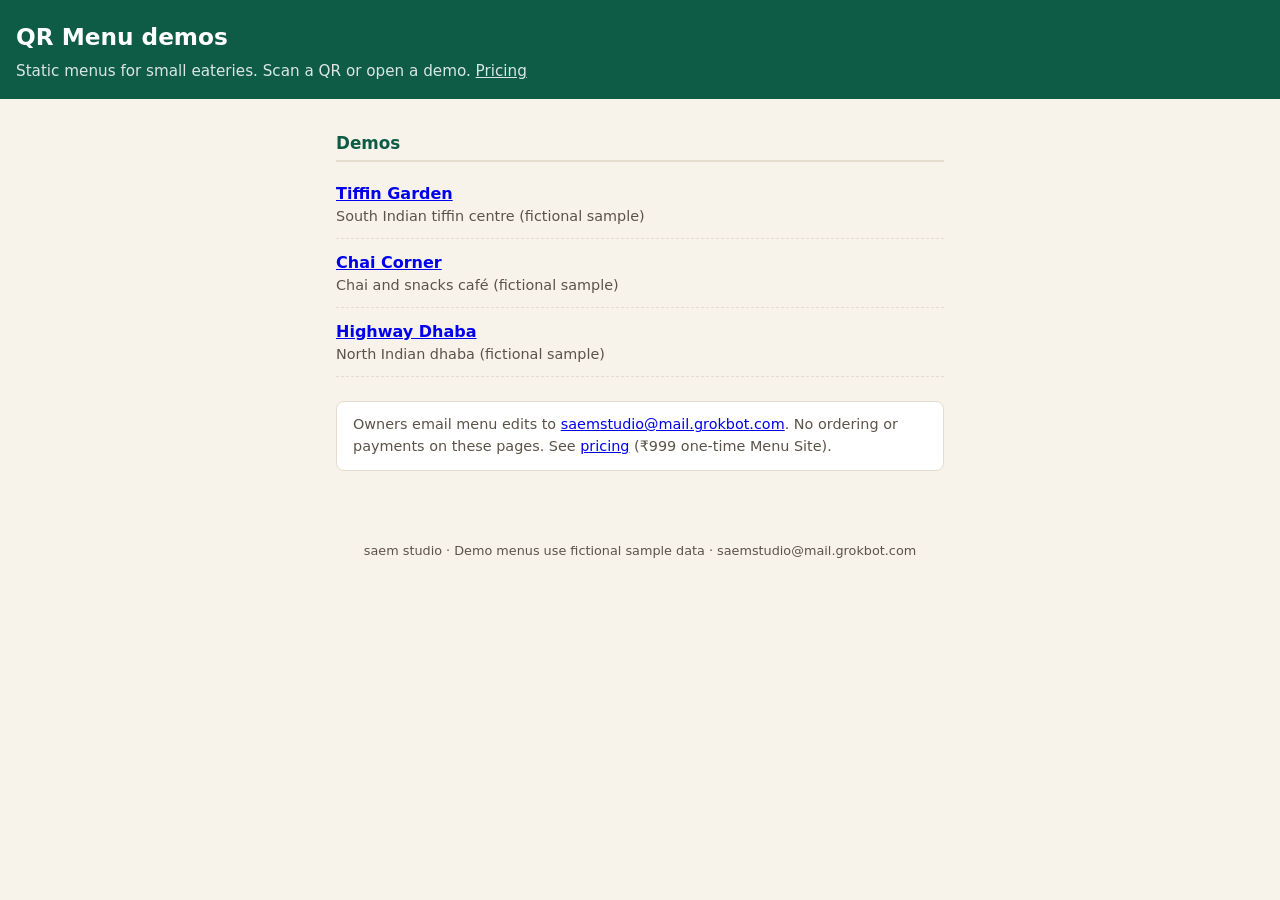
<file: index.html>
<!doctype html>
<html lang="en">
<head>
  <meta charset="utf-8">
  <meta name="viewport" content="width=device-width,initial-scale=1">
  <title>QR Menu demos · saem studio</title>
  <meta name="description" content="Demo QR menus for small eateries. Fictional sample data. Built by saem studio.">
  <link rel="canonical" href="https://saemali.github.io/qr-menu/">
  <meta property="og:title" content="QR Menu demos · saem studio">
  <meta property="og:description" content="Demo QR menus for small eateries. Fictional sample data. Built by saem studio.">
  <meta property="og:url" content="https://saemali.github.io/qr-menu/">
  <meta property="og:type" content="website">
  <meta property="og:image" content="https://saemali.github.io/qr-menu/favicon.svg">
  <link rel="icon" href="favicon.svg" type="image/svg+xml">
  <link rel="stylesheet" href="assets/style.css">
</head>
<body>
  <header>
    <h1>QR Menu demos</h1>
    <p class="tag">Static menus for small eateries. Scan a QR or open a demo. <a href="pricing.html" style="color:#fff;text-decoration:underline">Pricing</a></p>
  </header>
  <main>
    <h2 class="cat">Demos</h2>
    <div class="item">
      <div><span class="name"><a href="tiffin-garden/">Tiffin Garden</a></span>
        <span class="local">South Indian tiffin centre (fictional sample)</span></div>
    </div>
    <div class="item">
      <div><span class="name"><a href="chai-corner/">Chai Corner</a></span>
        <span class="local">Chai and snacks café (fictional sample)</span></div>
    </div>
    <div class="item">
      <div><span class="name"><a href="highway-dhaba/">Highway Dhaba</a></span>
        <span class="local">North Indian dhaba (fictional sample)</span></div>
    </div>
    <p class="note">Owners email menu edits to <a href="mailto:saemstudio@mail.grokbot.com">saemstudio@mail.grokbot.com</a>. No ordering or payments on these pages. See <a href="pricing.html">pricing</a> (₹999 one-time Menu Site).</p>
  </main>
  <footer>saem studio · Demo menus use fictional sample data · saemstudio@mail.grokbot.com</footer>
</body>
</html>
</file>
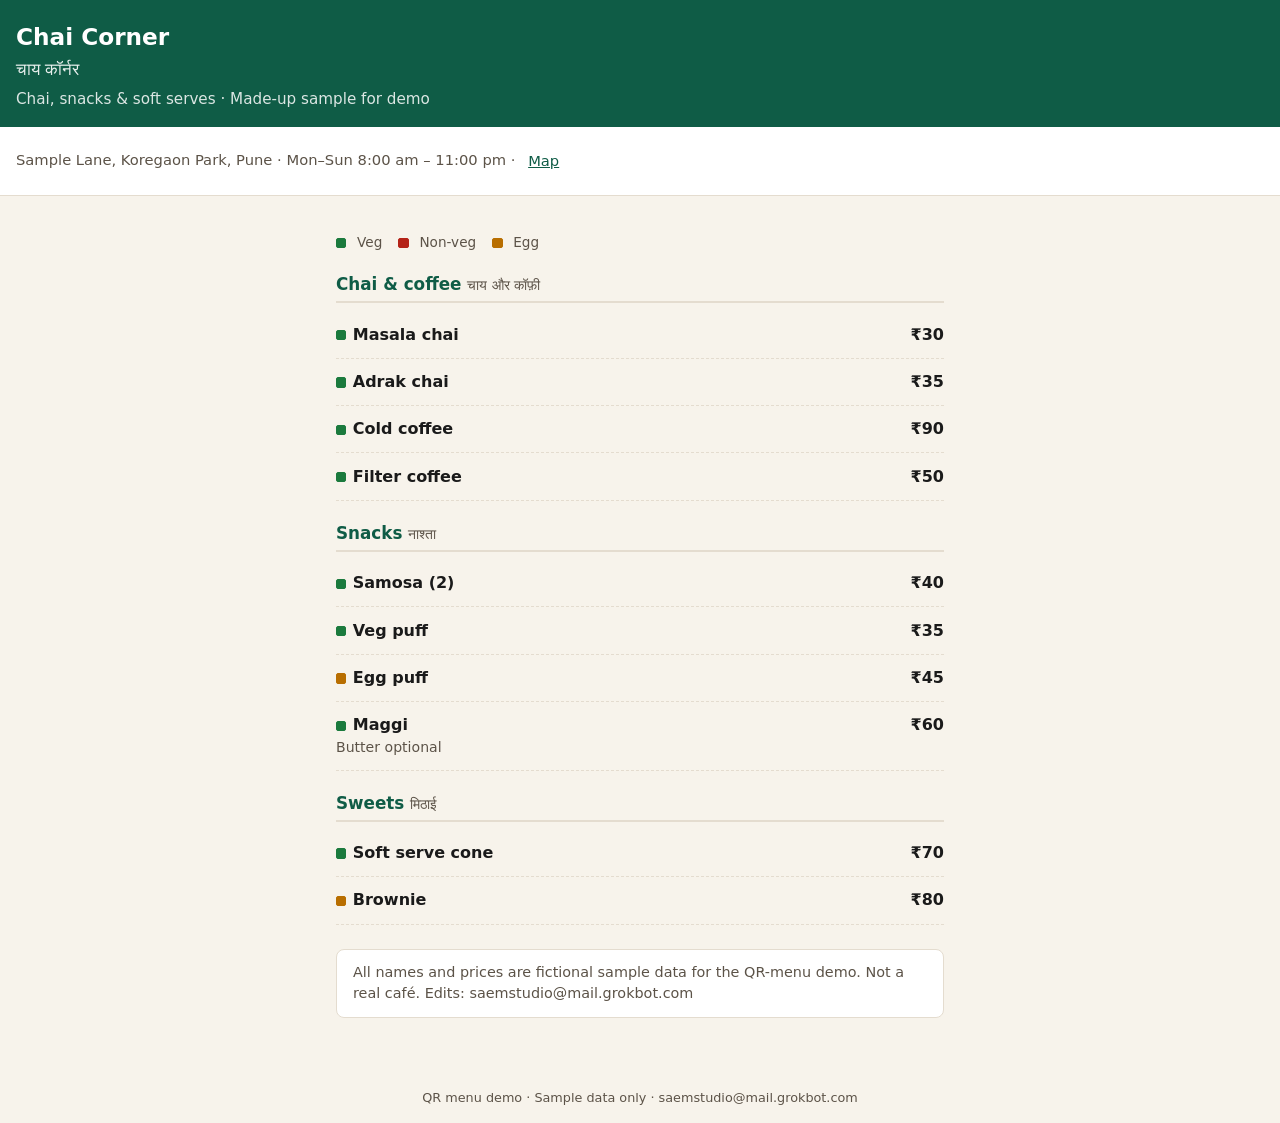
<file: chai-corner/index.html>
<!doctype html>
<html lang="en">
<head>
  <meta charset="utf-8">
  <meta name="viewport" content="width=device-width,initial-scale=1">
  <title>Chai Corner · QR Menu</title>
  <meta name="description" content="Chai, snacks &amp; soft serves · Made-up sample for demo">
  <meta name="robots" content="noindex">
  <link rel="canonical" href="https://saemali.github.io/qr-menu/chai-corner/">
  <meta property="og:title" content="Chai Corner · QR Menu">
  <meta property="og:description" content="Chai, snacks &amp; soft serves · Made-up sample for demo">
  <meta property="og:url" content="https://saemali.github.io/qr-menu/chai-corner/">
  <meta property="og:type" content="website">
  <meta property="og:image" content="https://saemali.github.io/qr-menu/favicon.svg">
  <link rel="icon" href="../favicon.svg" type="image/svg+xml">
  <link rel="stylesheet" href="../assets/style.css">
</head>
<body>
  <header>
    <h1 id="name">Loading…</h1>
    <p class="local" id="name_local" hidden></p>
    <p class="tag" id="tagline"></p>
  </header>
  <div class="meta" id="meta"></div>
  <main>
    <noscript>
      <p>JavaScript is off. Open the menu data directly: <a href="menu.json">menu.json</a>.</p>
    </noscript>
    <p id="status" role="status">Loading menu…</p>
    <div id="menu"></div>
  </main>
  <footer>QR menu demo · Sample data only · saemstudio@mail.grokbot.com</footer>
  <script src="../assets/menu.js"></script>
</body>
</html>
</file>
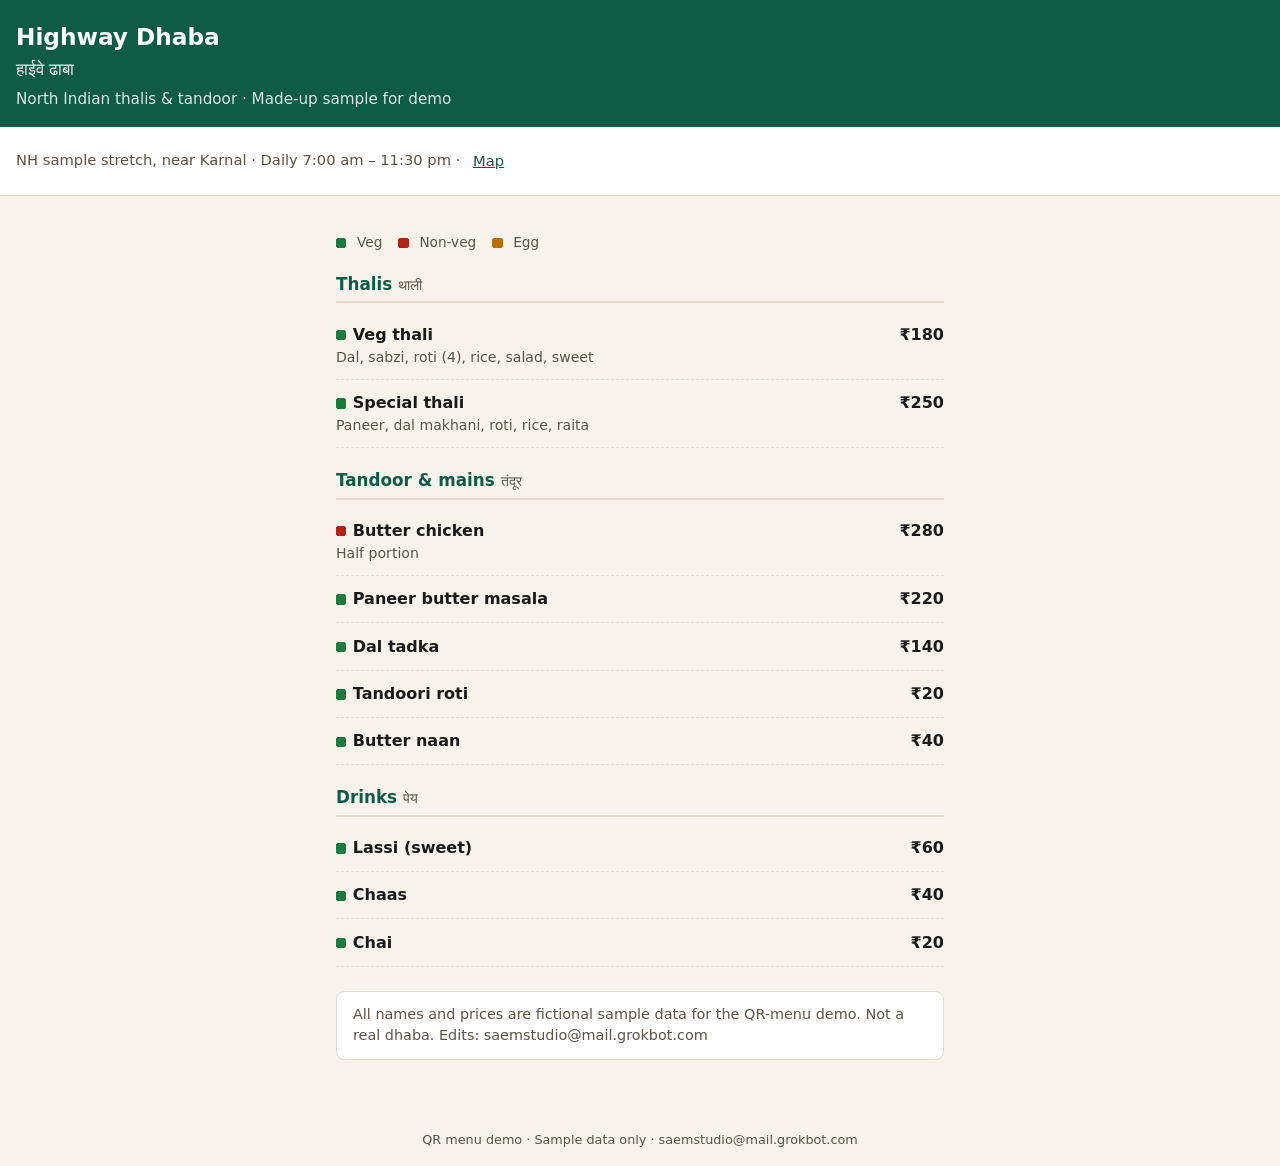
<file: highway-dhaba/index.html>
<!doctype html>
<html lang="en">
<head>
  <meta charset="utf-8">
  <meta name="viewport" content="width=device-width,initial-scale=1">
  <title>Highway Dhaba · QR Menu</title>
  <meta name="description" content="North Indian thalis &amp; tandoor · Made-up sample for demo">
  <meta name="robots" content="noindex">
  <link rel="canonical" href="https://saemali.github.io/qr-menu/highway-dhaba/">
  <meta property="og:title" content="Highway Dhaba · QR Menu">
  <meta property="og:description" content="North Indian thalis &amp; tandoor · Made-up sample for demo">
  <meta property="og:url" content="https://saemali.github.io/qr-menu/highway-dhaba/">
  <meta property="og:type" content="website">
  <meta property="og:image" content="https://saemali.github.io/qr-menu/favicon.svg">
  <link rel="icon" href="../favicon.svg" type="image/svg+xml">
  <link rel="stylesheet" href="../assets/style.css">
</head>
<body>
  <header>
    <h1 id="name">Loading…</h1>
    <p class="local" id="name_local" hidden></p>
    <p class="tag" id="tagline"></p>
  </header>
  <div class="meta" id="meta"></div>
  <main>
    <noscript>
      <p>JavaScript is off. Open the menu data directly: <a href="menu.json">menu.json</a>.</p>
    </noscript>
    <p id="status" role="status">Loading menu…</p>
    <div id="menu"></div>
  </main>
  <footer>QR menu demo · Sample data only · saemstudio@mail.grokbot.com</footer>
  <script src="../assets/menu.js"></script>
</body>
</html>
</file>
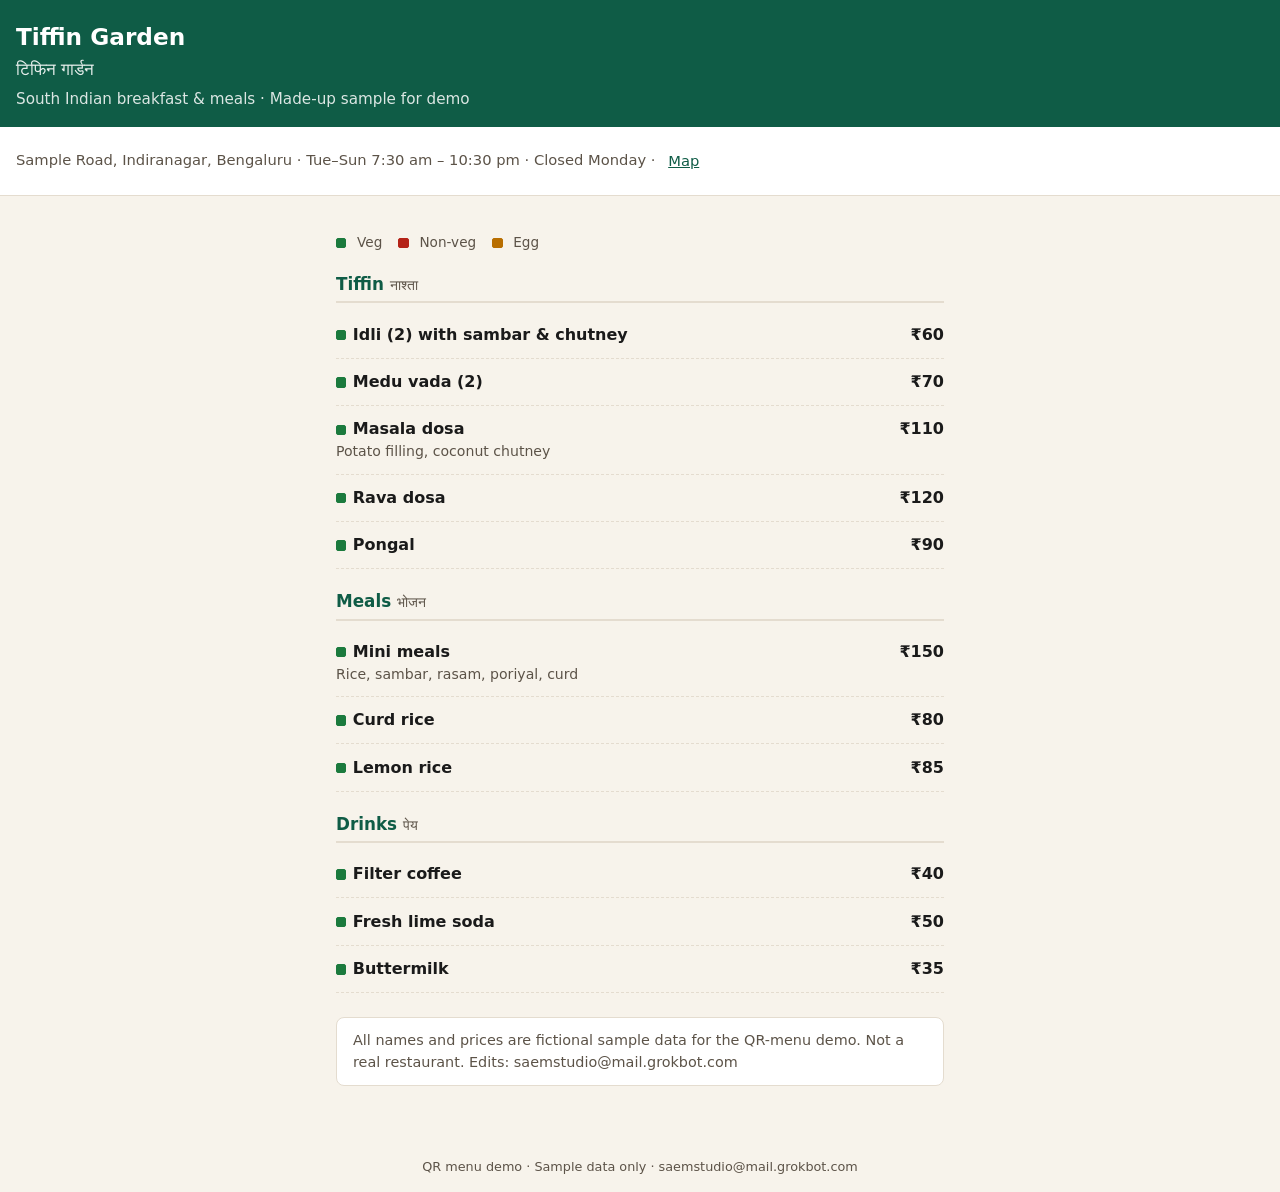
<file: tiffin-garden/index.html>
<!doctype html>
<html lang="en">
<head>
  <meta charset="utf-8">
  <meta name="viewport" content="width=device-width,initial-scale=1">
  <title>Tiffin Garden · QR Menu</title>
  <meta name="description" content="South Indian breakfast &amp; meals · Made-up sample for demo">
  <meta name="robots" content="noindex">
  <link rel="canonical" href="https://saemali.github.io/qr-menu/tiffin-garden/">
  <meta property="og:title" content="Tiffin Garden · QR Menu">
  <meta property="og:description" content="South Indian breakfast &amp; meals · Made-up sample for demo">
  <meta property="og:url" content="https://saemali.github.io/qr-menu/tiffin-garden/">
  <meta property="og:type" content="website">
  <meta property="og:image" content="https://saemali.github.io/qr-menu/favicon.svg">
  <link rel="icon" href="../favicon.svg" type="image/svg+xml">
  <link rel="stylesheet" href="../assets/style.css">
</head>
<body>
  <header>
    <h1 id="name">Loading…</h1>
    <p class="local" id="name_local" hidden></p>
    <p class="tag" id="tagline"></p>
  </header>
  <div class="meta" id="meta"></div>
  <main>
    <noscript>
      <p>JavaScript is off. Open the menu data directly: <a href="menu.json">menu.json</a>.</p>
    </noscript>
    <p id="status" role="status">Loading menu…</p>
    <div id="menu"></div>
  </main>
  <footer>QR menu demo · Sample data only · saemstudio@mail.grokbot.com</footer>
  <script src="../assets/menu.js"></script>
</body>
</html>
</file>
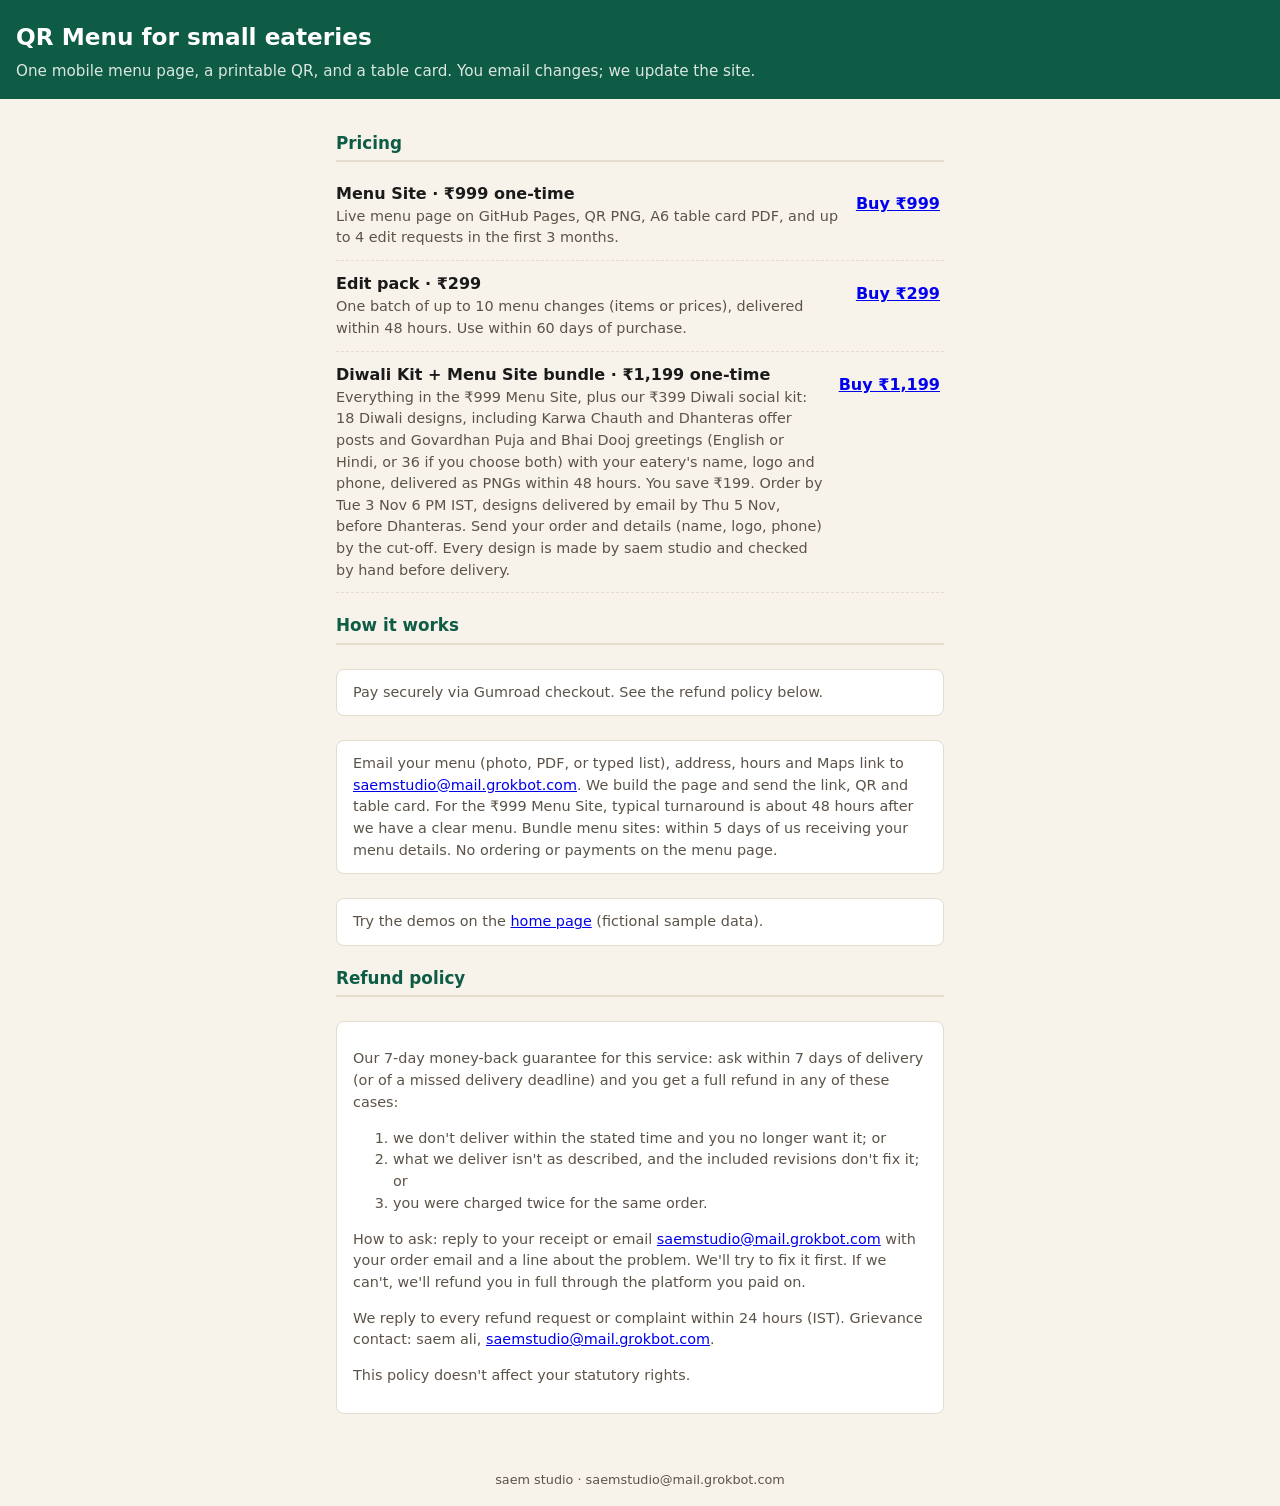
<file: pricing.html>
<!doctype html>
<html lang="en">
<head>
  <meta charset="utf-8">
  <meta name="viewport" content="width=device-width,initial-scale=1">
  <title>QR Menu pricing · saem studio</title>
  <meta name="description" content="QR menu site for small eateries: ₹999 one-time for site, QR and table card. Email saemstudio@mail.grokbot.com.">
  <link rel="canonical" href="https://saemali.github.io/qr-menu/pricing.html">
  <meta property="og:title" content="QR Menu pricing · saem studio">
  <meta property="og:description" content="₹999 one-time menu site with QR and printable table card. Email saemstudio@mail.grokbot.com.">
  <meta property="og:url" content="https://saemali.github.io/qr-menu/pricing.html">
  <meta property="og:type" content="website">
  <meta property="og:image" content="https://saemali.github.io/qr-menu/favicon.svg">
  <link rel="icon" href="favicon.svg" type="image/svg+xml">
  <link rel="stylesheet" href="assets/style.css">
</head>
<body>
  <header>
    <h1>QR Menu for small eateries</h1>
    <p class="tag">One mobile menu page, a printable QR, and a table card. You email changes; we update the site.</p>
  </header>
  <main>
    <h2 class="cat">Pricing</h2>
    <div class="item">
      <div>
        <span class="name">Menu Site · ₹999 one-time</span>
        <span class="local">Live menu page on GitHub Pages, QR PNG, A6 table card PDF, and up to 4 edit requests in the first 3 months.</span>
      </div>
      <div class="price"><a href="https://saemstudio.gumroad.com/l/dasbjr">Buy ₹999</a></div>
    </div>
    <div class="item">
      <div>
        <span class="name">Edit pack · ₹299</span>
        <span class="local">One batch of up to 10 menu changes (items or prices), delivered within 48 hours. Use within 60 days of purchase.</span>
      </div>
      <div class="price"><a href="https://saemstudio.gumroad.com/l/vhwet">Buy ₹299</a></div>
    </div>
    <div class="item" id="diwali-bundle">
      <div>
        <span class="name">Diwali Kit + Menu Site bundle · ₹1,199 one-time</span>
        <span class="local">Everything in the ₹999 Menu Site, plus our ₹399 Diwali social kit: 18 Diwali designs, including Karwa Chauth and Dhanteras offer posts and Govardhan Puja and Bhai Dooj greetings (English or Hindi, or 36 if you choose both) with your eatery's name, logo and phone, delivered as PNGs within 48 hours. You save ₹199. Order by Tue 3 Nov 6 PM IST, designs delivered by email by Thu 5 Nov, before Dhanteras. Send your order and details (name, logo, phone) by the cut-off. Every design is made by saem studio and checked by hand before delivery.</span>
      </div>
      <div class="price"><a href="https://saemstudio.gumroad.com/l/diwali-kit-qr-menu-bundle">Buy ₹1,199</a></div>
    </div>
    <h2 class="cat">How it works</h2>
    <p class="note">Pay securely via Gumroad checkout. See the refund policy below.</p>
    <p class="note">Email your menu (photo, PDF, or typed list), address, hours and Maps link to <a href="mailto:saemstudio@mail.grokbot.com">saemstudio@mail.grokbot.com</a>. We build the page and send the link, QR and table card. For the ₹999 Menu Site, typical turnaround is about 48 hours after we have a clear menu. Bundle menu sites: within 5 days of us receiving your menu details. No ordering or payments on the menu page.</p>
    <p class="note">Try the demos on the <a href="./">home page</a> (fictional sample data).</p>
    <h2 class="cat">Refund policy</h2>
    <div class="note refund">
      <p>Our 7-day money-back guarantee for this service: ask within 7 days of delivery (or of a missed delivery deadline) and you get a full refund in any of these cases:</p>
      <ol><li>we don&#x27;t deliver within the stated time and you no longer want it; or</li><li>what we deliver isn&#x27;t as described, and the included revisions don&#x27;t fix it; or</li><li>you were charged twice for the same order.</li></ol>
      <p>How to ask: reply to your receipt or email <a href="mailto:saemstudio@mail.grokbot.com">saemstudio@mail.grokbot.com</a> with your order email and a line about the problem. We&#x27;ll try to fix it first. If we can&#x27;t, we&#x27;ll refund you in full through the platform you paid on.</p>
      <p>We reply to every refund request or complaint within 24 hours (IST). Grievance contact: saem ali, <a href="mailto:saemstudio@mail.grokbot.com">saemstudio@mail.grokbot.com</a>.</p>
      <p>This policy doesn&#x27;t affect your statutory rights.</p>
    </div>
  </main>
  <footer>saem studio · saemstudio@mail.grokbot.com</footer>
</body>
</html>
</file>
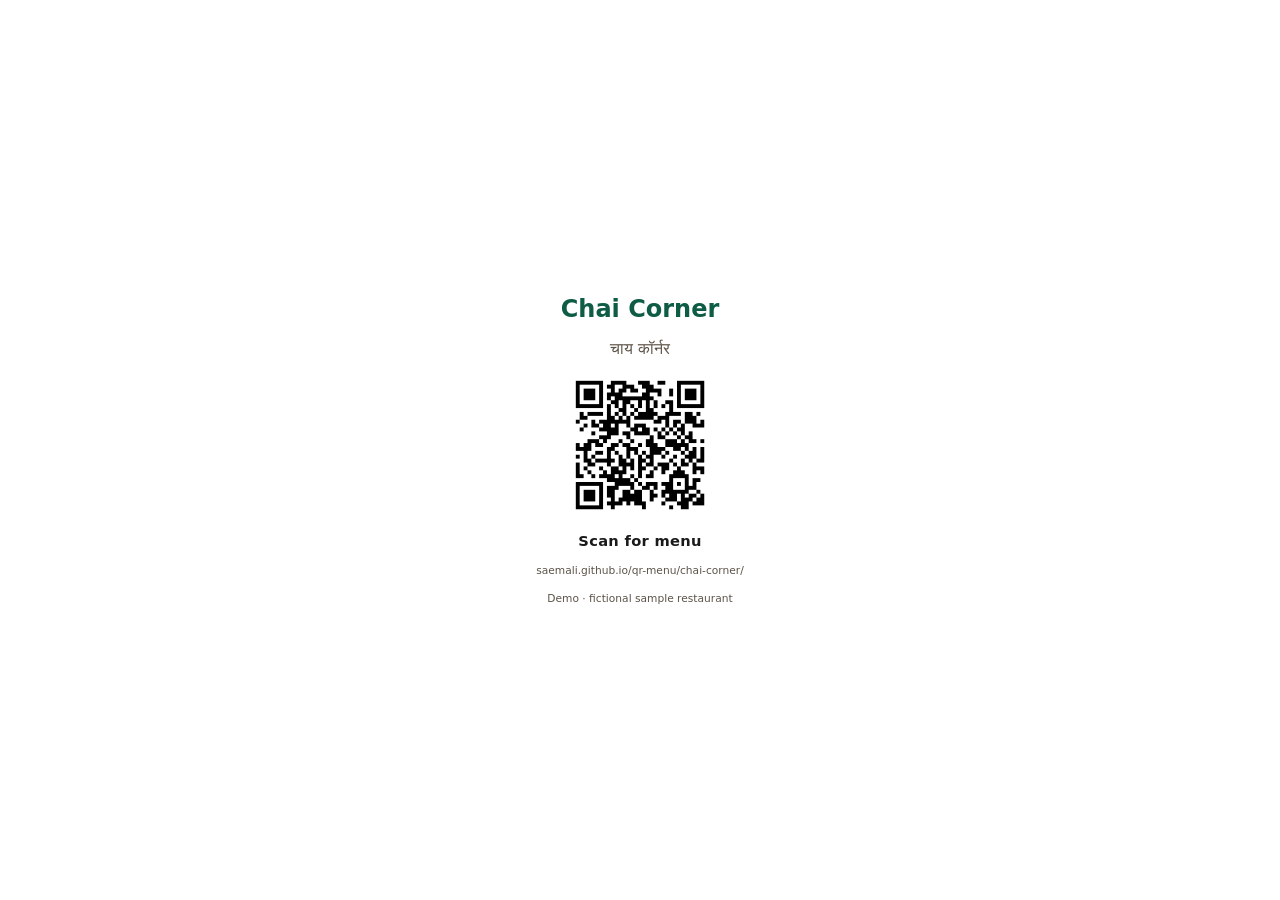
<file: chai-corner/table-card.html>
<!doctype html>
<html lang="en"><head><meta charset="utf-8">
<title>Chai Corner · Table card</title>
<style>
@page{size:105mm 148mm;margin:8mm}
*{box-sizing:border-box}
html,body{margin:0;padding:0;font-family:system-ui,"Noto Sans",sans-serif;color:#1a1a1a;background:#fff}
.card{width:100%;min-height:100vh;display:flex;flex-direction:column;align-items:center;justify-content:center;text-align:center;padding:0;gap:4mm}
h1{margin:0;font-size:18pt;color:#0f5c46;line-height:1.2}
.local{margin:0;font-size:12pt;color:#5c5348}
.qr{width:38mm;height:38mm;object-fit:contain}
.scan{margin:0;font-size:11pt;font-weight:600;letter-spacing:.02em}
.sub{margin:0;font-size:8pt;color:#5c5348}
</style>
<link rel="stylesheet" href="../assets/card.css">
</head><body>
<div class="card">
  <h1>Chai Corner</h1>
  <p class="local">चाय कॉर्नर</p>
  <img class="qr" src="qr.png" alt="QR code for menu">
  <p class="scan">Scan for menu</p>
  <p class="sub">saemali.github.io/qr-menu/chai-corner/</p>
  <p class="sub">Demo · fictional sample restaurant</p>
</div>
</body></html>
</file>
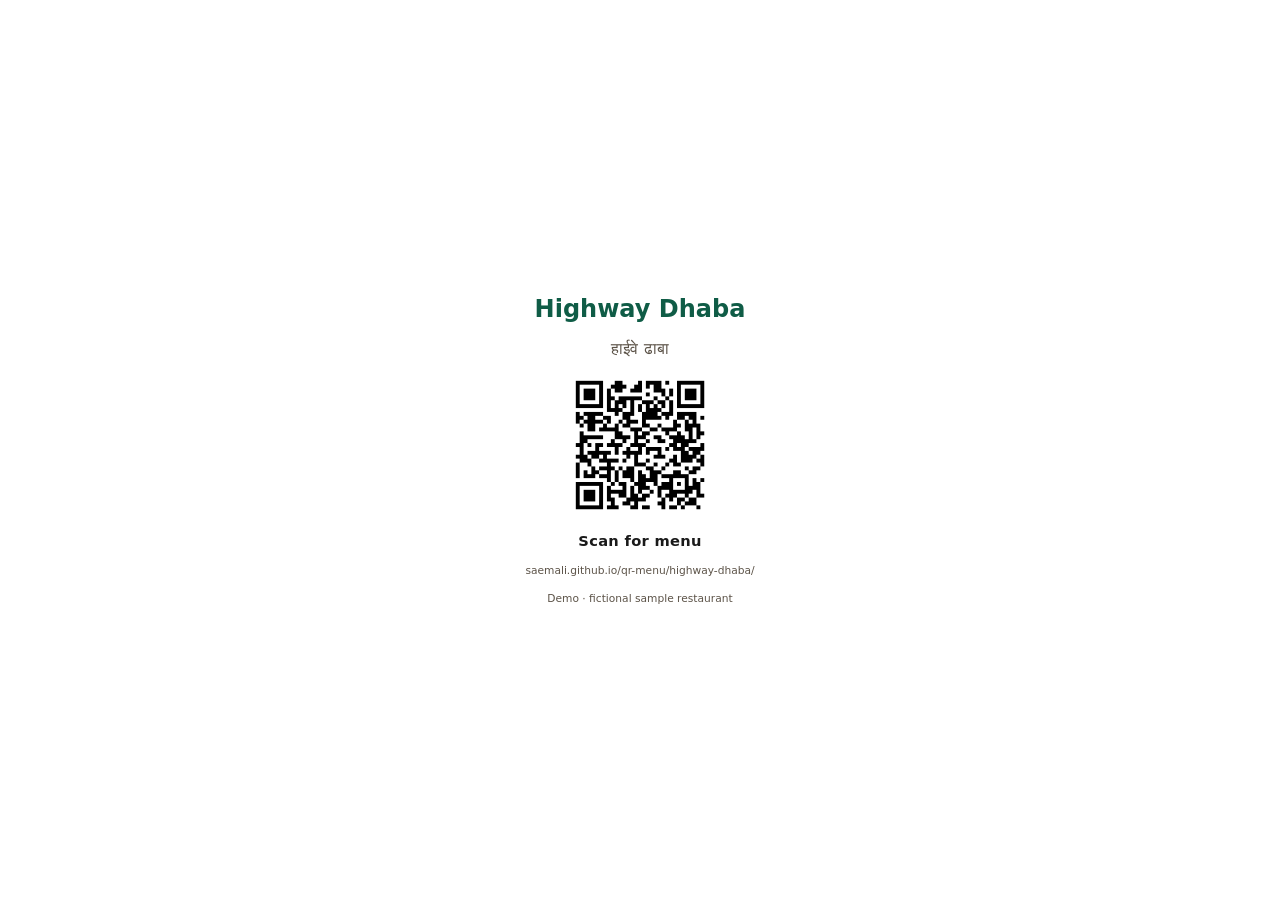
<file: highway-dhaba/table-card.html>
<!doctype html>
<html lang="en"><head><meta charset="utf-8">
<title>Highway Dhaba · Table card</title>
<style>
@page{size:105mm 148mm;margin:8mm}
*{box-sizing:border-box}
html,body{margin:0;padding:0;font-family:system-ui,"Noto Sans",sans-serif;color:#1a1a1a;background:#fff}
.card{width:100%;min-height:100vh;display:flex;flex-direction:column;align-items:center;justify-content:center;text-align:center;padding:0;gap:4mm}
h1{margin:0;font-size:18pt;color:#0f5c46;line-height:1.2}
.local{margin:0;font-size:12pt;color:#5c5348}
.qr{width:38mm;height:38mm;object-fit:contain}
.scan{margin:0;font-size:11pt;font-weight:600;letter-spacing:.02em}
.sub{margin:0;font-size:8pt;color:#5c5348}
</style>
<link rel="stylesheet" href="../assets/card.css">
</head><body>
<div class="card">
  <h1>Highway Dhaba</h1>
  <p class="local">हाईवे ढाबा</p>
  <img class="qr" src="qr.png" alt="QR code for menu">
  <p class="scan">Scan for menu</p>
  <p class="sub">saemali.github.io/qr-menu/highway-dhaba/</p>
  <p class="sub">Demo · fictional sample restaurant</p>
</div>
</body></html>
</file>
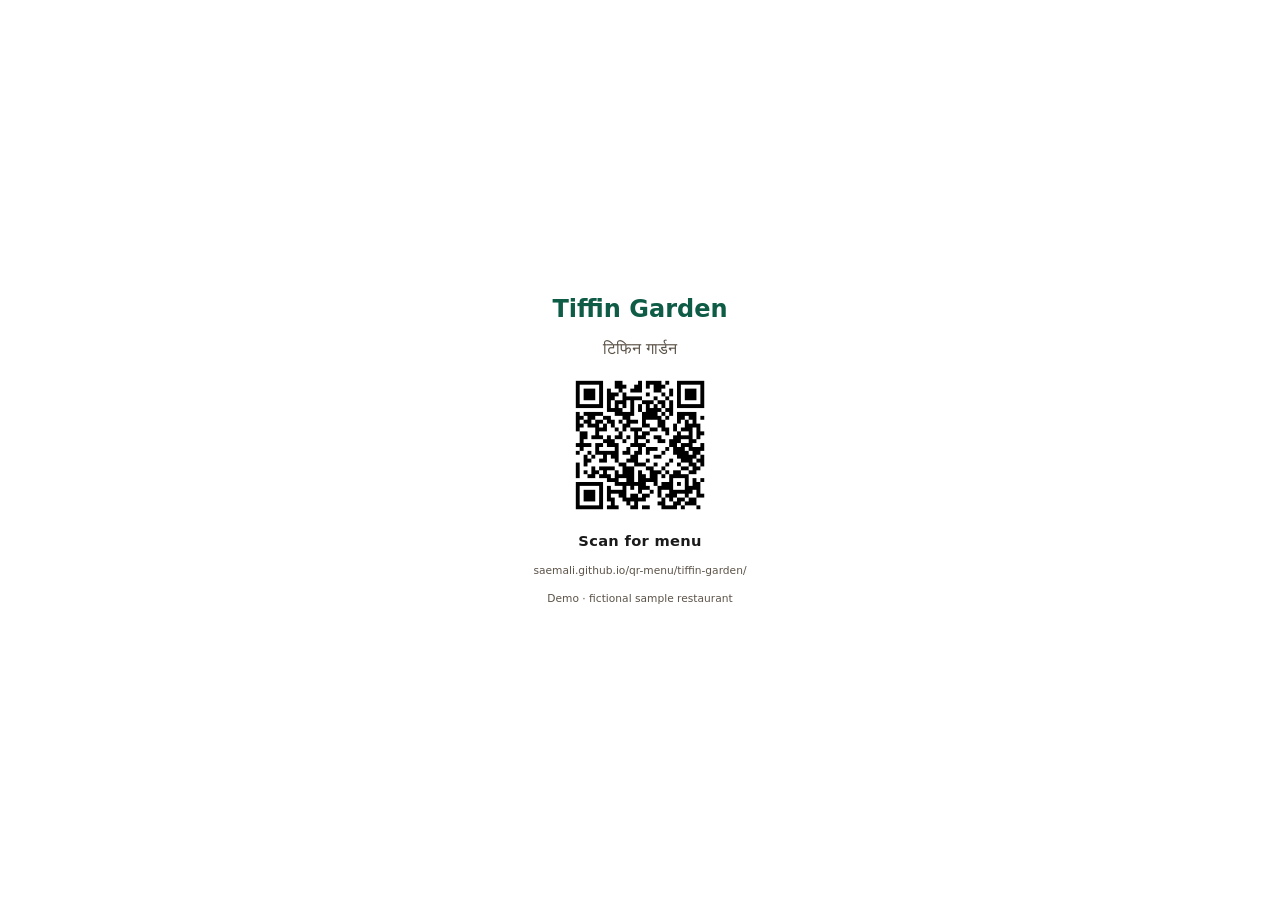
<file: tiffin-garden/table-card.html>
<!doctype html>
<html lang="en"><head><meta charset="utf-8">
<title>Tiffin Garden · Table card</title>
<style>
@page{size:105mm 148mm;margin:8mm}
*{box-sizing:border-box}
html,body{margin:0;padding:0;font-family:system-ui,"Noto Sans",sans-serif;color:#1a1a1a;background:#fff}
.card{width:100%;min-height:100vh;display:flex;flex-direction:column;align-items:center;justify-content:center;text-align:center;padding:0;gap:4mm}
h1{margin:0;font-size:18pt;color:#0f5c46;line-height:1.2}
.local{margin:0;font-size:12pt;color:#5c5348}
.qr{width:38mm;height:38mm;object-fit:contain}
.scan{margin:0;font-size:11pt;font-weight:600;letter-spacing:.02em}
.sub{margin:0;font-size:8pt;color:#5c5348}
</style>
<link rel="stylesheet" href="../assets/card.css">
</head><body>
<div class="card">
  <h1>Tiffin Garden</h1>
  <p class="local">टिफिन गार्डन</p>
  <img class="qr" src="qr.png" alt="QR code for menu">
  <p class="scan">Scan for menu</p>
  <p class="sub">saemali.github.io/qr-menu/tiffin-garden/</p>
  <p class="sub">Demo · fictional sample restaurant</p>
</div>
</body></html>
</file>
<file: assets/style.css>
:root{--bg:#f7f3eb;--ink:#1a1a1a;--mut:#5c5348;--card:#fff;--line:#e4dccf;--veg:#1b7a3d;--nonveg:#b42318;--egg:#b86e00;--brand:#0f5c46}
*{box-sizing:border-box}body{margin:0;font:16px/1.5 system-ui,"Noto Sans",sans-serif;color:var(--ink);background:var(--bg)}
header{background:var(--brand);color:#fff;padding:1.25rem 1rem 1rem}
header h1{margin:0;font-size:1.45rem}header .local{opacity:.9;font-size:1.05rem;margin:.15rem 0 0}
header .tag{margin:.35rem 0 0;opacity:.85;font-size:.95rem}
.meta{padding:.75rem 1rem;background:#fff;border-bottom:1px solid var(--line);font-size:.92rem;color:var(--mut)}
.meta a{color:var(--brand)}
main{max-width:640px;margin:0 auto;padding:.75rem 1rem 2.5rem}
.cat{margin:1.25rem 0 .5rem;font-size:1.05rem;color:var(--brand);border-bottom:2px solid var(--line);padding-bottom:.25rem}
.cat .local{font-weight:400;color:var(--mut);font-size:.9rem}
.item{display:grid;grid-template-columns:1fr auto;gap:.25rem .75rem;padding:.7rem 0;border-bottom:1px dashed var(--line)}
.item .name{font-weight:600}.item .local{display:block;font-weight:400;color:var(--mut);font-size:.9rem}
.item .desc{grid-column:1/-1;font-size:.88rem;color:var(--mut);margin:0}
.price{font-weight:700;white-space:nowrap}
.mark{display:inline-block;width:.65rem;height:.65rem;border-radius:2px;margin-right:.4rem;vertical-align:middle;border:1px solid currentColor}
.mark.veg{background:var(--veg);color:var(--veg)}.mark.nonveg{background:var(--nonveg);color:var(--nonveg)}.mark.egg{background:var(--egg);color:var(--egg)}
.note{margin-top:1.5rem;padding:.75rem 1rem;background:#fff;border:1px solid var(--line);border-radius:8px;font-size:.9rem;color:var(--mut)}
footer{text-align:center;padding:1rem;font-size:.8rem;color:var(--mut)}
.legend{display:flex;gap:1rem;flex-wrap:wrap;font-size:.85rem;color:var(--mut);padding:.5rem 0 0}

.map-link{display:inline-flex;align-items:center;justify-content:center;min-height:44px;min-width:44px;padding:.25rem .5rem;vertical-align:middle}
.mark{flex-shrink:0}

.price a,.price .soon{display:inline-flex;align-items:center;min-height:44px;padding:0 4px}
.price .soon{color:#5c5348;font-weight:600}
</file>
<file: assets/card.css>
@page{size:105mm 148mm;margin:8mm}
*{box-sizing:border-box}
html,body{margin:0;padding:0;font-family:system-ui,"Noto Sans",sans-serif;color:#1a1a1a;background:#fff}
.card{width:100%;min-height:100vh;display:flex;flex-direction:column;align-items:center;justify-content:center;text-align:center;padding:0;gap:4mm}
h1{margin:0;font-size:18pt;color:#0f5c46;line-height:1.2}
.local{margin:0;font-size:12pt;color:#5c5348}
.qr{width:38mm;height:38mm;object-fit:contain}
.scan{margin:0;font-size:11pt;font-weight:600;letter-spacing:.02em}
.sub{margin:0;font-size:8pt;color:#5c5348}
</file>
